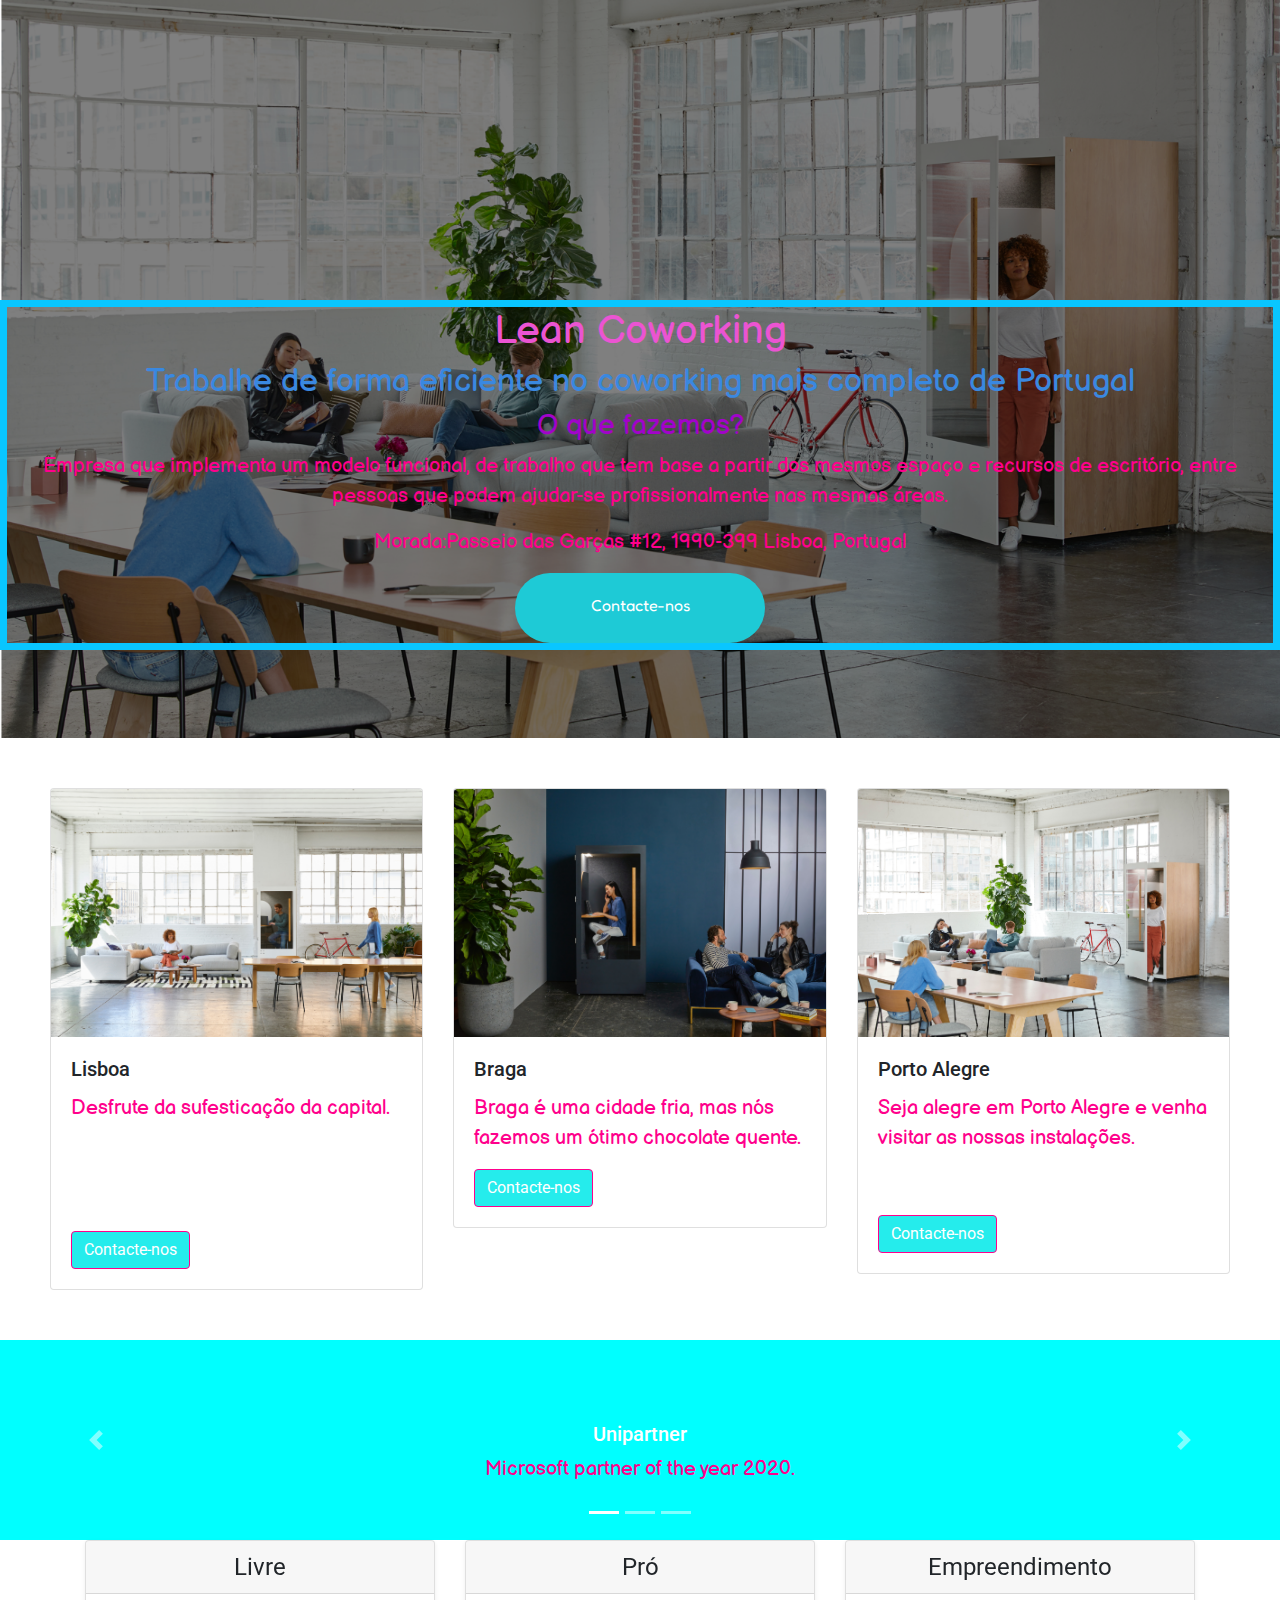
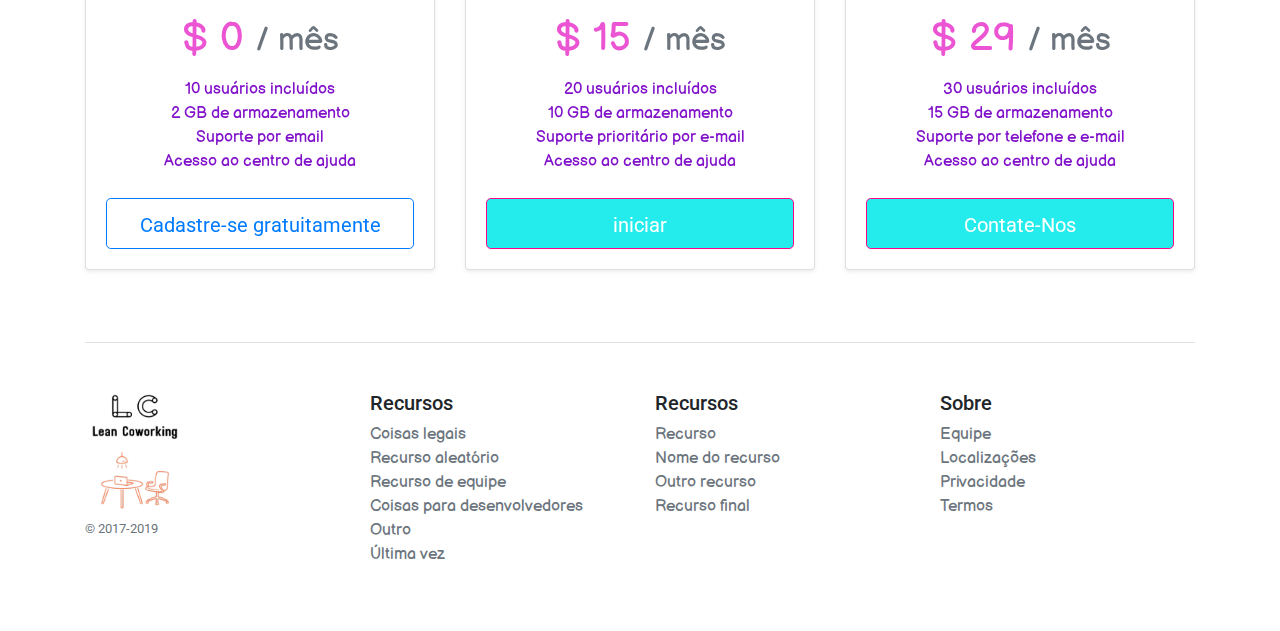
<file: index.html>
<!DOCTYPE html>
<html lang="en">
<head>
    <meta charset="UTF-8">
    <meta name="viewport" content="width=, initial-scale=1.0">
    <link rel="stylesheet" href="https://stackpath.bootstrapcdn.com/bootstrap/4.5.2/css/bootstrap.min.css" 
    integrity="sha384-JcKb8q3iqJ61gNV9KGb8thSsNjpSL0n8PARn9HuZOnIxN0hoP+VmmDGMN5t9UJ0Z" 
    crossorigin="anonymous">
    <link rel="stylesheet" href="styles/style.css">
    <title>Lean Coworking</title>
</head>
<body>
    <img src="imagens/header-background.png" alt="capa-coworkin" width="100%"">

    <div class="header-container">
        <h1>Lean Coworking</h1>
        <h2>Trabalhe de forma eficiente no coworking mais completo de Portugal</h2> <h3>O que fazemos?</h3> 
        <p>
            Empresa que implementa um modelo funcional, de trabalho
            que tem base a partir dos mesmos espaço
            e recursos de escritório, entre pessoas que podem ajudar-se 
            profissionalmente nas mesmas áreas.
        </p>
        <p>Morada:Passeio das Garças #12, 1990-399 Lisboa, Portugal</p>
        <a id="header-btn" href="contactos.html">Contacte-nos</a>
    </div>

    <div class="cards-container">
    <div class="row">
        <div class="col-sm-4">
          <div class="card">
            <img src="imagens/coworking-1.jpg" class="card-img-top" alt="coworking-1">
            <div class="card-body">
              <h5 class="card-title">Lisboa</h5>
              <p class="card-text">Desfrute da sufesticação da capital.</p>
              <p>&nbsp</p>
              <p>&nbsp</p>
              <a href="#" class="btn btn-primary">Contacte-nos</a>
            </div>
          </div>
        </div>
        <div class="col-sm-4">
          <div class="card">
            <img src="imagens/coworking-2.jpg" class="card-img-top" alt="coworking-2">
            <div class="card-body">
              <h5 class="card-title">Braga</h5>
              <p class="card-text">Braga é uma cidade fria, mas nós fazemos um ótimo chocolate quente.</p>
              
              <a href="#" class="btn btn-primary">Contacte-nos</a>
            </div>
          </div>
        </div>
        <div class="col-sm-4">
            <div class="card">
                <img src="imagens/coworking-3.jpg" class="card-img-top" alt="coworking-3">
              <div class="card-body">
                <h5 class="card-title">Porto Alegre</h5>
                <p class="card-text">Seja alegre em Porto Alegre e venha visitar as nossas instalações.</p>
                <p>&nbsp</p>
                <a href="#" class="btn btn-primary">Contacte-nos</a>
              </div>
            </div>
          </div>
      </div>
    </div>

    <div class="testemonial-container">
    <div id="carouselExampleCaptions" class="carousel slide" data-ride="carousel">
        <ol class="carousel-indicators">
          <li data-target="#carouselExampleCaptions" data-slide-to="0" class="active"></li>
          <li data-target="#carouselExampleCaptions" data-slide-to="1"></li>
          <li data-target="#carouselExampleCaptions" data-slide-to="2"></li>
        </ol>
        <div class="carousel-inner">
          <div class="carousel-item active">
            <div class="testemonial-container"></div>
            <div class="carousel-caption d-none d-md-block">
              <h5>Unipartner </h5>
              <p>Microsoft partner of the year 2020.</p>
            </div>
          </div>
          <div class="carousel-item">
            <div class="testemonial-container"></div>
            <div class="carousel-caption d-none d-md-block">
              <h5>Mojang
              </h5>
              <p>Minecraft constructions.</p>
            </div>
          </div>
          <div class="carousel-item">
            <div class="testemonial-container"></div>
            <div class="carousel-caption d-none d-md-block">
              <h5>Colégio Integrado Monte Maior</h5>
              <p>Ao serviço da educação.</p>
            </div>
          </div>
        </div>
        <a class="carousel-control-prev" href="#carouselExampleCaptions" role="button" data-slide="prev">
          <span class="carousel-control-prev-icon" aria-hidden="true"></span>
          <span class="sr-only">Previous</span>
        </a>
        <a class="carousel-control-next" href="#carouselExampleCaptions" role="button" data-slide="next">
          <span class="carousel-control-next-icon" aria-hidden="true"></span>
          <span class="sr-only">Next</span>
        </a>
      </div>
    </div>

    <div class="price-container">
        <div class="container">
            <div class="card-deck mb-3 text-center">
              <div class="card mb-4 shadow-sm">
                <div class="card-header">
                  <h4 class="my-0 font-weight-normal"><font style="vertical-align: inherit;"><font style="vertical-align: inherit;">Livre</font></font></h4>
                </div>
                <div class="card-body">
                  <h1 class="card-title pricing-card-title"><font style="vertical-align: inherit;"><font style="vertical-align: inherit;">$ 0 </font></font><small class="text-muted"><font style="vertical-align: inherit;"><font style="vertical-align: inherit;">/ mês</font></font></small></h1>
                  <ul class="list-unstyled mt-3 mb-4">
                    <li><font style="vertical-align: inherit;"><font style="vertical-align: inherit;">10 usuários incluídos</font></font></li>
                    <li><font style="vertical-align: inherit;"><font style="vertical-align: inherit;">2 GB de armazenamento</font></font></li>
                    <li><font style="vertical-align: inherit;"><font style="vertical-align: inherit;">Suporte por email</font></font></li>
                    <li><font style="vertical-align: inherit;"><font style="vertical-align: inherit;">Acesso ao centro de ajuda</font></font></li>
                  </ul>
                  <button type="button" class="btn btn-lg btn-block btn-outline-primary"><font style="vertical-align: inherit;"><font style="vertical-align: inherit;">Cadastre-se gratuitamente</font></font></button>
                </div>
              </div>
              <div class="card mb-4 shadow-sm">
                <div class="card-header">
                  <h4 class="my-0 font-weight-normal"><font style="vertical-align: inherit;"><font style="vertical-align: inherit;">Pró</font></font></h4>
                </div>
                <div class="card-body">
                  <h1 class="card-title pricing-card-title"><font style="vertical-align: inherit;"><font style="vertical-align: inherit;">$ 15 </font></font><small class="text-muted"><font style="vertical-align: inherit;"><font style="vertical-align: inherit;">/ mês</font></font></small></h1>
                  <ul class="list-unstyled mt-3 mb-4">
                    <li><font style="vertical-align: inherit;"><font style="vertical-align: inherit;">20 usuários incluídos</font></font></li>
                    <li><font style="vertical-align: inherit;"><font style="vertical-align: inherit;">10 GB de armazenamento</font></font></li>
                    <li><font style="vertical-align: inherit;"><font style="vertical-align: inherit;">Suporte prioritário por e-mail</font></font></li>
                    <li><font style="vertical-align: inherit;"><font style="vertical-align: inherit;">Acesso ao centro de ajuda</font></font></li>
                  </ul>
                  <button type="button" class="btn btn-lg btn-block btn-primary"><font style="vertical-align: inherit;"><font style="vertical-align: inherit;">iniciar</font></font></button>
                </div>
              </div>
              <div class="card mb-4 shadow-sm">
                <div class="card-header">
                  <h4 class="my-0 font-weight-normal"><font style="vertical-align: inherit;"><font style="vertical-align: inherit;">Empreendimento</font></font></h4>
                </div>
                <div class="card-body">
                  <h1 class="card-title pricing-card-title"><font style="vertical-align: inherit;"><font style="vertical-align: inherit;">$ 29 </font></font><small class="text-muted"><font style="vertical-align: inherit;"><font style="vertical-align: inherit;">/ mês</font></font></small></h1>
                  <ul class="list-unstyled mt-3 mb-4">
                    <li><font style="vertical-align: inherit;"><font style="vertical-align: inherit;">30 usuários incluídos</font></font></li>
                    <li><font style="vertical-align: inherit;"><font style="vertical-align: inherit;">15 GB de armazenamento</font></font></li>
                    <li><font style="vertical-align: inherit;"><font style="vertical-align: inherit;">Suporte por telefone e e-mail</font></font></li>
                    <li><font style="vertical-align: inherit;"><font style="vertical-align: inherit;">Acesso ao centro de ajuda</font></font></li>
                  </ul>
                  <button type="button" class="btn btn-lg btn-block btn-primary"><font style="vertical-align: inherit;"><font style="vertical-align: inherit;">Contate-Nos</font></font></button>
                </div>
              </div>
            </div>
          
            <footer class="pt-4 my-md-5 pt-md-5 border-top">
              <div class="row">
                <div class="col-12 col-md">
                  <img class="mb-2" src="imagens/Capturar.PNG" alt="" width="100" height="120">
                  <small class="d-block mb-3 text-muted"><font style="vertical-align: inherit;"><font style="vertical-align: inherit;">© 2017-2019</font></font></small>
                </div>
                <div class="col-6 col-md">
                  <h5><font style="vertical-align: inherit;"><font style="vertical-align: inherit;">Recursos</font></font></h5>
                  <ul class="list-unstyled text-small">
                    <li><a class="text-muted" href="#"><font style="vertical-align: inherit;"><font style="vertical-align: inherit;">Coisas legais</font></font></a></li>
                    <li><a class="text-muted" href="#"><font style="vertical-align: inherit;"><font style="vertical-align: inherit;">Recurso aleatório</font></font></a></li>
                    <li><a class="text-muted" href="#"><font style="vertical-align: inherit;"><font style="vertical-align: inherit;">Recurso de equipe</font></font></a></li>
                    <li><a class="text-muted" href="#"><font style="vertical-align: inherit;"><font style="vertical-align: inherit;">Coisas para desenvolvedores</font></font></a></li>
                    <li><a class="text-muted" href="#"><font style="vertical-align: inherit;"><font style="vertical-align: inherit;">Outro</font></font></a></li>
                    <li><a class="text-muted" href="#"><font style="vertical-align: inherit;"><font style="vertical-align: inherit;">Última vez</font></font></a></li>
                  </ul>
                </div>
                <div class="col-6 col-md">
                  <h5><font style="vertical-align: inherit;"><font style="vertical-align: inherit;">Recursos</font></font></h5>
                  <ul class="list-unstyled text-small">
                    <li><a class="text-muted" href="#"><font style="vertical-align: inherit;"><font style="vertical-align: inherit;">Recurso</font></font></a></li>
                    <li><a class="text-muted" href="#"><font style="vertical-align: inherit;"><font style="vertical-align: inherit;">Nome do recurso</font></font></a></li>
                    <li><a class="text-muted" href="#"><font style="vertical-align: inherit;"><font style="vertical-align: inherit;">Outro recurso</font></font></a></li>
                    <li><a class="text-muted" href="#"><font style="vertical-align: inherit;"><font style="vertical-align: inherit;">Recurso final</font></font></a></li>
                  </ul>
                </div>
                <div class="col-6 col-md">
                  <h5><font style="vertical-align: inherit;"><font style="vertical-align: inherit;">Sobre</font></font></h5>
                  <ul class="list-unstyled text-small">
                    <li><a class="text-muted" href="#"><font style="vertical-align: inherit;"><font style="vertical-align: inherit;">Equipe</font></font></a></li>
                    <li><a class="text-muted" href="#"><font style="vertical-align: inherit;"><font style="vertical-align: inherit;">Localizações</font></font></a></li>
                    <li><a class="text-muted" href="#"><font style="vertical-align: inherit;"><font style="vertical-align: inherit;">Privacidade</font></font></a></li>
                    <li><a class="text-muted" href="#"><font style="vertical-align: inherit;"><font style="vertical-align: inherit;">Termos</font></font></a></li>
                  </ul>
                </div>
              </div>
            </footer>
          </div>
    </div>

    <script src="https://code.jquery.com/jquery-3.5.1.slim.min.js" 
    integrity="sha384-DfXdz2htPH0lsSSs5nCTpuj/zy4C+OGpamoFVy38MVBnE+IbbVYUew+OrCXaRkfj" 
    crossorigin="anonymous"></script>
    <script src="https://cdn.jsdelivr.net/npm/popper.js@1.16.1/dist/umd/popper.min.js" 
    integrity="sha384-9/reFTGAW83EW2RDu2S0VKaIzap3H66lZH81PoYlFhbGU+6BZp6G7niu735Sk7lN" 
    crossorigin="anonymous"></script>
    <script src="https://stackpath.bootstrapcdn.com/bootstrap/4.5.2/js/bootstrap.min.js" 
    integrity="sha384-B4gt1jrGC7Jh4AgTPSdUtOBvfO8shuf57BaghqFfPlYxofvL8/KUEfYiJOMMV+rV" 
    crossorigin="anonymous"></script> 
    
   
</body>
</html>
</file>
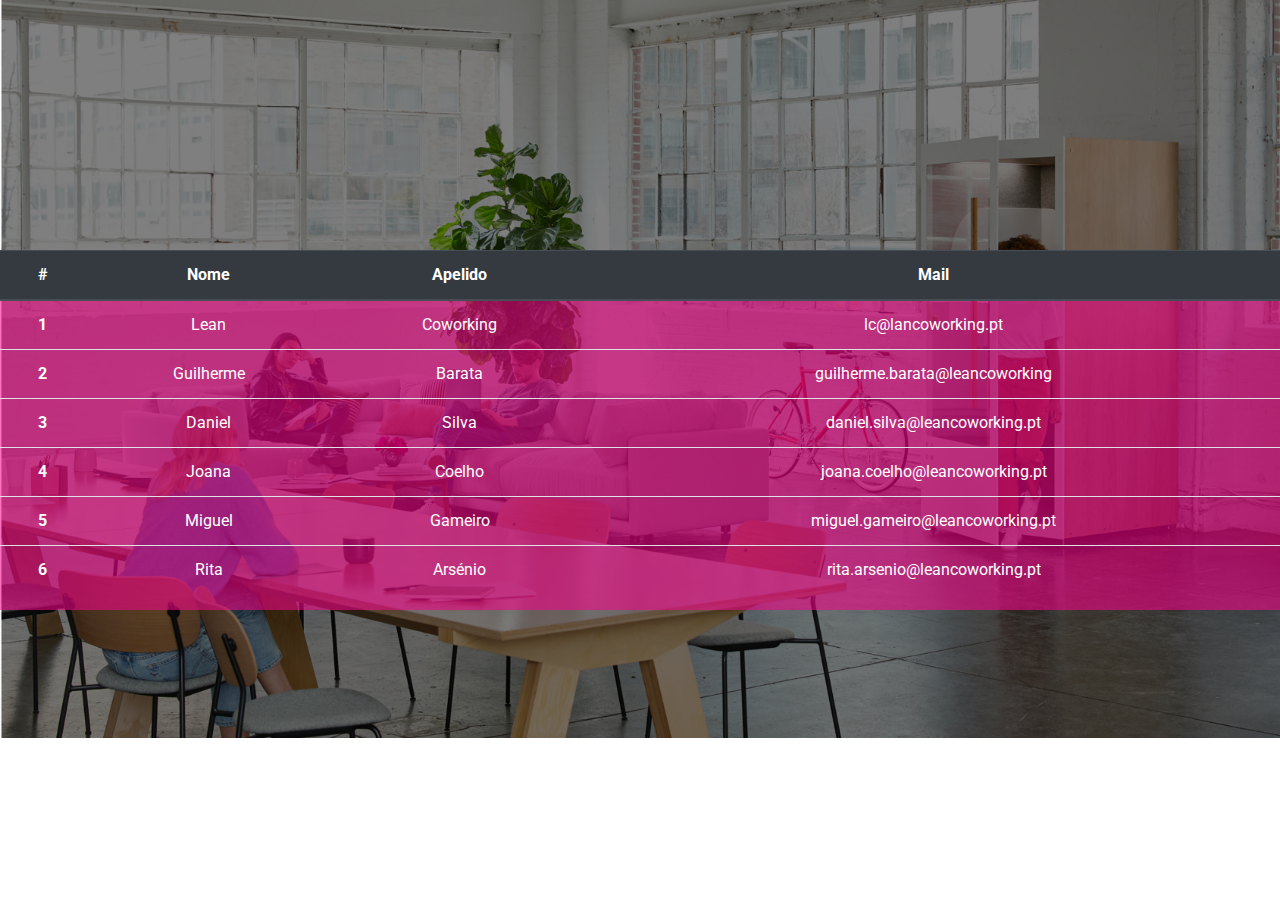
<file: contactos.html>
<!DOCTYPE html>
<html lang="en">
<head>
    <meta charset="UTF-8">
    <meta name="viewport" content="width=device-width, initial-scale=1.0">
    <link rel="stylesheet" href="https://stackpath.bootstrapcdn.com/bootstrap/4.5.2/css/bootstrap.min.css" 
    integrity="sha384-JcKb8q3iqJ61gNV9KGb8thSsNjpSL0n8PARn9HuZOnIxN0hoP+VmmDGMN5t9UJ0Z" 
    crossorigin="anonymous">
    <link rel="stylesheet" href="styles/style.css">
    <title>Contacntos</title>
</head>
<body>
    <img src="imagens/header-background.png" alt="capa-coworkin" width="100%">

    <div class="table-container"><table class="table">
        <thead class="thead-dark">
          <tr>
            <th scope="col">#</th>
            <th scope="col">Nome</th>
            <th scope="col">Apelido</th>
            <th scope="col">Mail</th>
          </tr>
        </thead>
        <tbody>
          <tr>
            <th scope="row">1</th>
            <td>Lean</tb>
            <td>Coworking</td>
            <td>lc@lancoworking.pt</td>
          </tr>
          <tr>
            <th scope="row">2</th>
            <td>Guilherme</td>
            <td>Barata</td>
            <td>guilherme.barata@leancoworking</td>
          </tr>
          <tr>
            <th scope="row">3</th>
            <td>Daniel</td>
            <td>Silva</td>
            <td>daniel.silva@leancoworking.pt</td>
          </tr>
          <tr>
            <th scope="row">4</th>
            <td>Joana</td>
            <td>Coelho</td>
            <td>joana.coelho@leancoworking.pt</td>
          </tr>
          <tr>
            <th scope="row">5</th>
            <td>Miguel</td>
            <td>Gameiro</td>
            <td>miguel.gameiro@leancoworking.pt</td>
          </tr>
          <tr>
            <th scope="row">6</th>
            <td>Rita</td>
            <td>Arsénio</td>
            <td>rita.arsenio@leancoworking.pt</td>
          </tr>
        </tbody>
      </table>
      
      
    </div>

    <script src="https://code.jquery.com/jquery-3.5.1.slim.min.js" 
    integrity="sha384-DfXdz2htPH0lsSSs5nCTpuj/zy4C+OGpamoFVy38MVBnE+IbbVYUew+OrCXaRkfj" 
    crossorigin="anonymous"></script>
    <script src="https://cdn.jsdelivr.net/npm/popper.js@1.16.1/dist/umd/popper.min.js" 
    integrity="sha384-9/reFTGAW83EW2RDu2S0VKaIzap3H66lZH81PoYlFhbGU+6BZp6G7niu735Sk7lN" 
    crossorigin="anonymous"></script>
    <script src="https://stackpath.bootstrapcdn.com/bootstrap/4.5.2/js/bootstrap.min.js" 
    integrity="sha384-B4gt1jrGC7Jh4AgTPSdUtOBvfO8shuf57BaghqFfPlYxofvL8/KUEfYiJOMMV+rV" 
    crossorigin="anonymous"></script> 
</body>
</html>
</file>
<file: styles/style.css>
@import url('https://fonts.googleapis.com/css2?family=Acme&family=Balsamiq+Sans&family=Bree+Serif&family=Roboto:ital,wght@1,700&display=swap');
@import url('https://fonts.googleapis.com/css2?family=Acme&family=Balsamiq+Sans&family=Bree+Serif&family=Fredoka+One&family=Roboto:ital,wght@1,700&display=swap');
@import url('https://fonts.googleapis.com/css2?family=Fredoka+One&family=Open+Sans:ital,wght@1,700&display=swap');
@import url('https://fonts.googleapis.com/css2?family=Fredoka+One&family=Open+Sans:ital,wght@1,700&family=Permanent+Marker&display=swap');

p{
    color:rgb(255, 0, 140);
    font-family:'Balsamiq Sans', cursive;
    font-size: 20px;
}


h1{
    color: rgb(235, 84, 210);
    font-family :'Balsamiq Sans', cursive;
}

h2{color: rgb(58, 136, 224);
    font-family: 'Balsamiq Sans', cursive;
}

h3{color: rgb(162, 3, 202);
    font-family:'Balsamiq Sans', cursive;


}

.header-container{
    border: 7px solid rgb(9, 198, 255);
    text-align : center;
    position: absolute;
    top:300px;
    display:block;
    width:100%;
}

.cards-container{
    margin:50px;
}

.testemonial-container{
   background-color:cyan; 
   height: 200px;
   width: 100%;
}

.price container{
    margin:50px;
}

.btn-primary{
    background-color: rgb(37, 236, 236);
    border-color:rgb(255, 0, 140);
}

li{
    font-family: 'Balsamiq Sans', cursive;
    color:rgb(129, 18, 202)
}

.table-container{
text-align:center;
position: absolute;
top:250px;
display: block;
width: 100%;
background-color: rgba(255, 0, 140, 0.555);
}

th{
    color: white;
}

td{
    color: white;
}

#header-btn{

    background-color:  #1ecad6;
    color: #FFFFFF;
    text-decoration:none;
    width: 250px;
    height:70px ;
    display:inline-block ;
    border-radius: 70px;
    font-family: 'Fredoka One', cursive;
    padding-top:20px;
}
</file>
